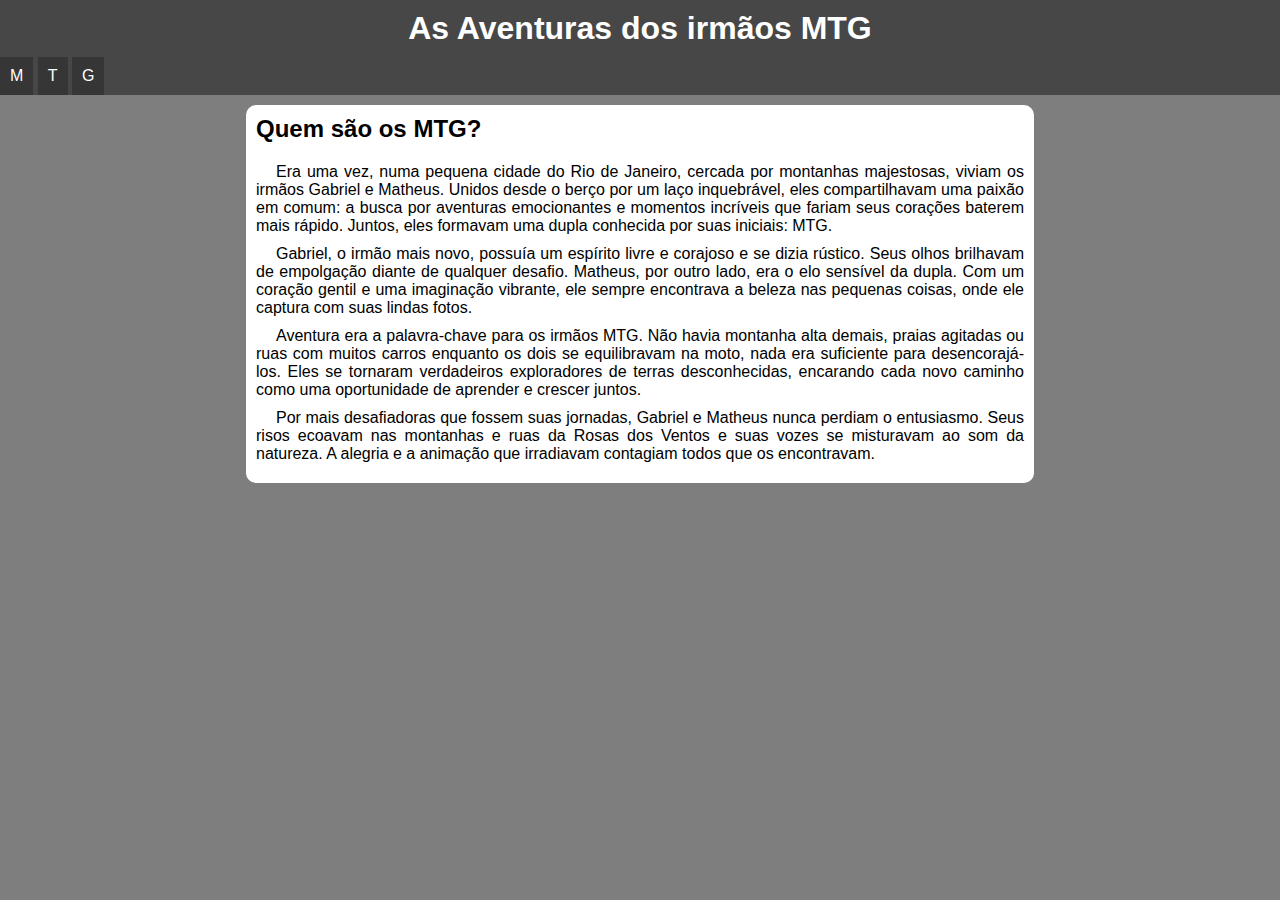
<file: index.html>
<!DOCTYPE html>
<html lang="pt-br">
<head>
    <meta charset="UTF-8">
    <meta http-equiv="X-UA-Compatible" content="IE=edge">
    <meta name="viewport" content="width=device-width, initial-scale=1.0">
    <title>MTG</title>
    <link href="https://fonts.googleapis.com/icon?family=Material+Icons" rel="stylesheet"/> <!--IMPORTANTE TER ESSE LINK PARA PEGAR OS ICONS DO GOOGLE--> 
    <link rel="stylesheet" href="estilos/style.css"> 
    <link rel="stylesheet" href="estilos/media-query.css">
</head>
<body onresize="mudouTamanho()">
    <header>
        <h1>As Aventuras dos irmãos MTG</h1>
        <i id="burguer" class="material-icons" onclick="clickMenu()">menu</i> <!--ESSE TAMBÉM, DA PARA TROCAR O (MENU) POR OUTRO EMOTICON, SÓ ESCREVER (menu,face,favorite)-->
    <menu id="itens">
        <ul>
            <li><a href="m.html">M</a></li>
            <li><a href="t.html">T</a></li>
            <li><a href="mtg.html">G</a></li>

        </ul>

    </menu>
</header>

<main>
    <article>
        <h2>Quem são os MTG?</h2>
        <p> Era uma vez, numa pequena cidade do Rio de Janeiro, cercada por montanhas majestosas, viviam os irmãos Gabriel e Matheus. Unidos desde o berço por um laço inquebrável, eles compartilhavam uma paixão em comum: a busca por aventuras emocionantes e momentos incríveis que fariam seus corações baterem mais rápido. Juntos, eles formavam uma dupla conhecida por suas iniciais: MTG.</p>
        <p>Gabriel, o irmão mais novo, possuía um espírito livre e corajoso e se dizia rústico. Seus olhos brilhavam de empolgação diante de qualquer desafio. Matheus, por outro lado, era o elo sensível da dupla. Com um coração gentil e uma imaginação vibrante, ele sempre encontrava a beleza nas pequenas coisas, onde ele captura com suas lindas fotos.</p>
        <p>Aventura era a palavra-chave para os irmãos MTG. Não havia montanha alta demais, praias agitadas ou ruas com muitos carros enquanto os dois se equilibravam na moto, nada era suficiente para desencorajá-los. Eles se tornaram verdadeiros exploradores de terras desconhecidas, encarando cada novo caminho como uma oportunidade de aprender e crescer juntos.</p>
        <p>Por mais desafiadoras que fossem suas jornadas, Gabriel e Matheus nunca perdiam o entusiasmo. Seus risos ecoavam nas montanhas e ruas da Rosas dos Ventos e suas vozes se misturavam ao som da natureza. A alegria e a animação que irradiavam contagiam todos que os encontravam.</p>
    </article>
</main>
    <script>
        function mudouTamanho () {
            if (window.innerWidth >=768) {
                itens.style.display = 'block'
                } else {
                        itens.style.display = 'none'
        }
    }
        function clickMenu() {
            /*itens.style.display = 'block' APARECE MAIS NÃO FECHA*/ 
            if (itens.style.display == 'block') {
                itens.style.display = 'none' 
            } else {
                itens.style.display = 'block'
            }
        }
    </script>
</body>
</html>
</file>
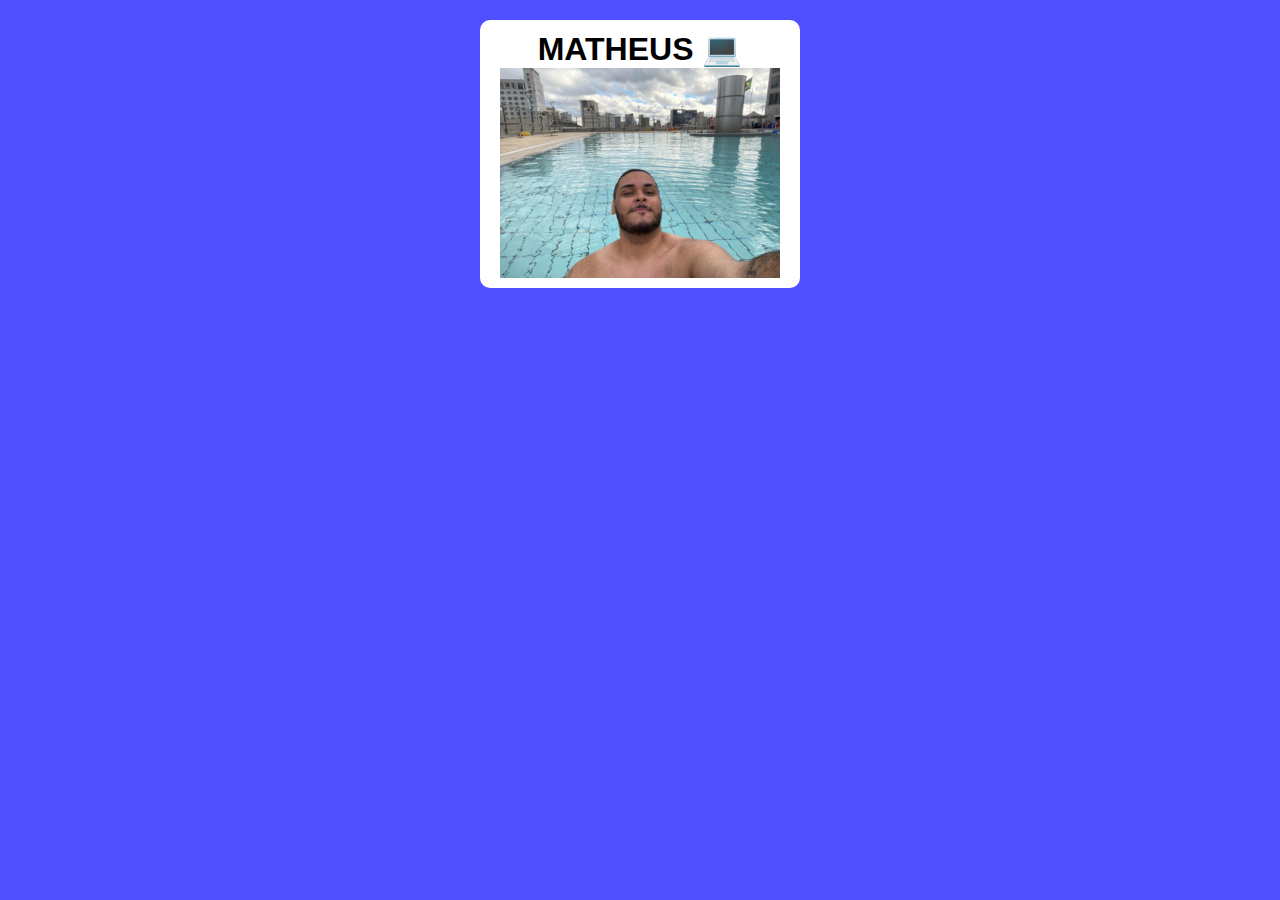
<file: m.html>
<!DOCTYPE html>
<html lang="pt-br">
<head>
    <meta charset="UTF-8">
    <meta name="viewport" content="width=device-width, initial-scale=1.0">
    <title>M</title>
    <link rel="stylesheet" href="estilosimg/style.css">
    <style>
        body {
            background-color: rgba(0, 0, 255, 0.692);
        }
    </style>
</head>
<body>
    <main>
        <h1>MATHEUS 💻</h1>
        <img src="imagens/m2.png" alt="Matheus">
    </main>
    
</body>
</html>
</file>
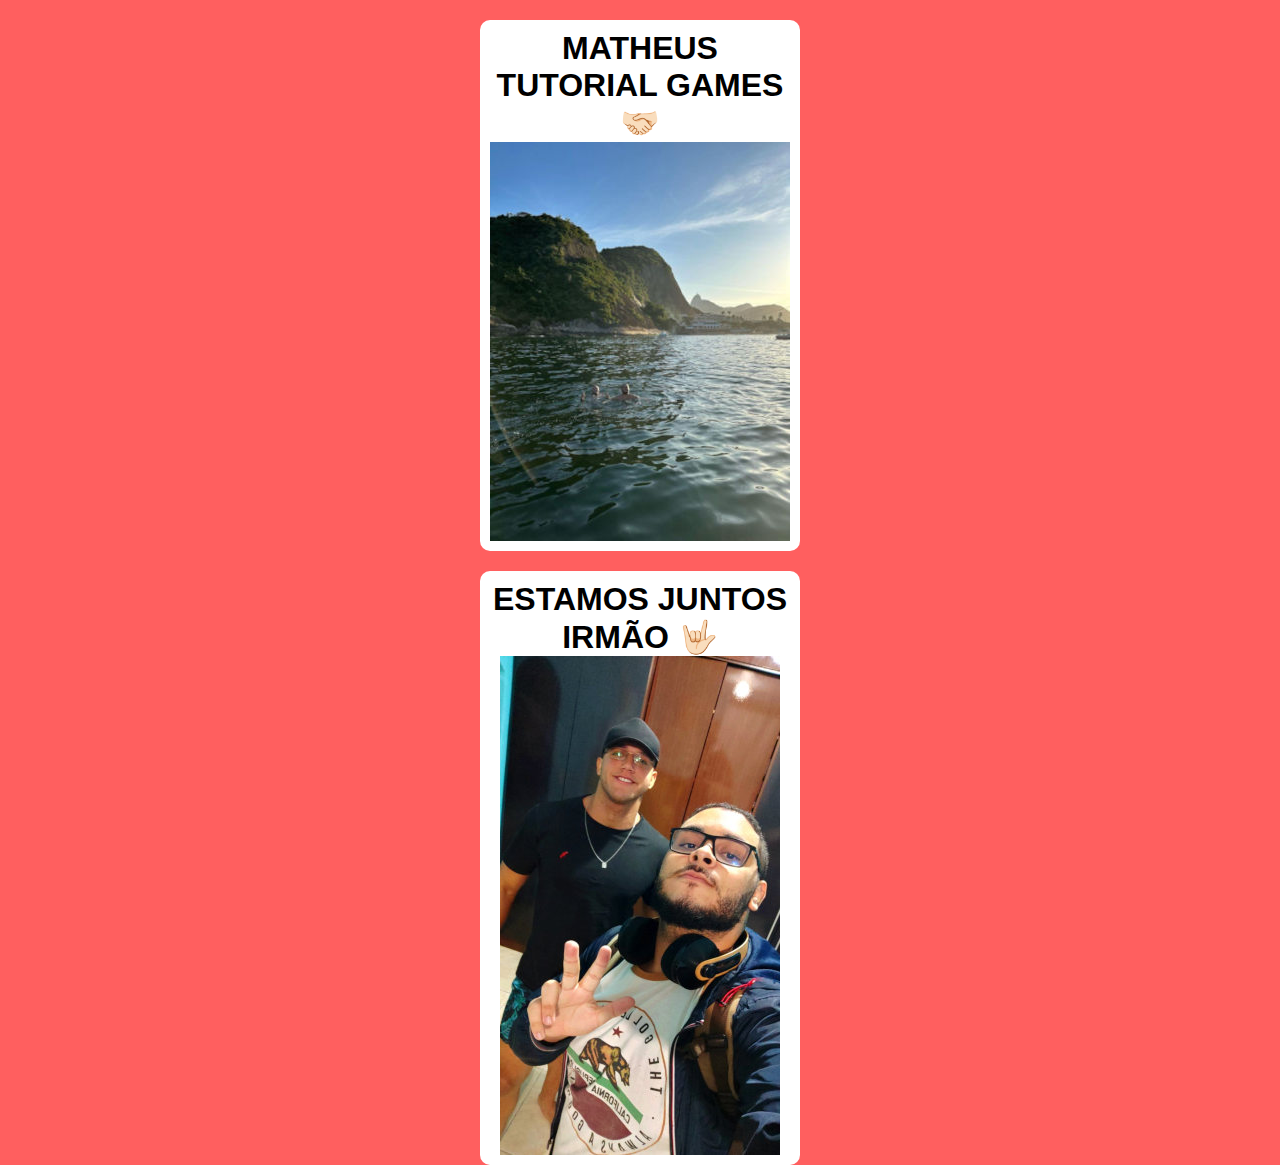
<file: mtg.html>
<!DOCTYPE html>
<html lang="pt-br">
<head>
    <meta charset="UTF-8">
    <meta name="viewport" content="width=device-width, initial-scale=1.0">
    <title>MTG</title>
    <link rel="stylesheet" href="estilosimg/style.css">
    <style>
        body {
            background-color: rgba(255, 43, 43, 0.753);
        }
    </style>
</head>
<body>
    <main>
        <h1>MATHEUS TUTORIAL GAMES 🤝🏻</h1>
        <img src="imagens/mtg2.jpg" alt="MTG2">

    </main>
    <main class="foto2">
        <h1>ESTAMOS JUNTOS IRMÃO 🤟🏻</h1>
        <img src="imagens/mtg.jpg" alt="MTG">
    </main>
    
</body>
</html>
</file>
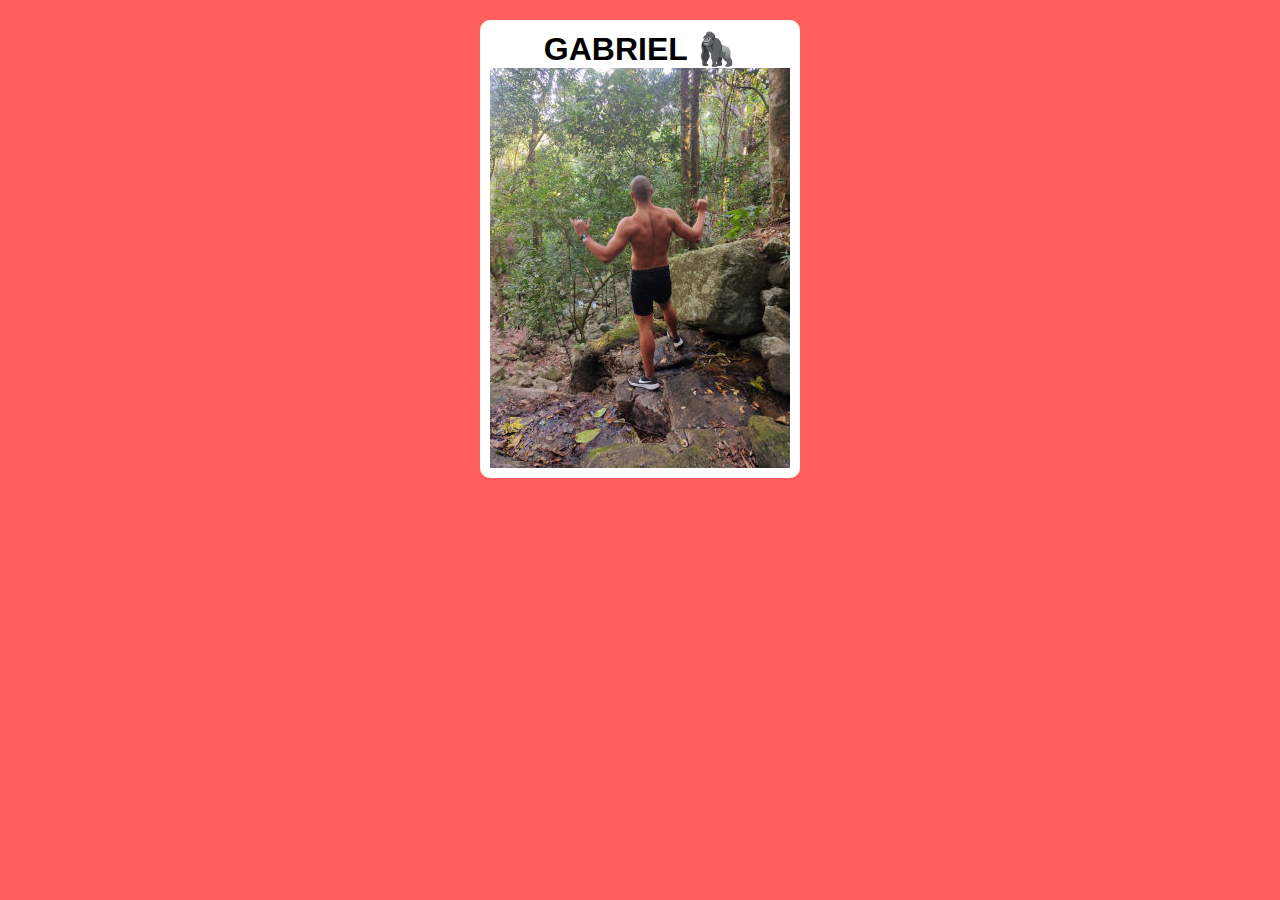
<file: t.html>
<!DOCTYPE html>
<html lang="pt-br">
<head>
    <meta charset="UTF-8">
    <meta name="viewport" content="width=device-width, initial-scale=1.0">
    <title>T</title>
    <link rel="stylesheet" href="estilosimg/style.css">
    <style>
        body {
            background-color: rgba(255, 43, 43, 0.753);
        }
    </style>
</head>
<body>
    <main>
        <h1>GABRIEL 🦍</h1>
        <img src="imagens/g.jpg" alt="Gabriel">
    </main>
    
</body>
</html>
</file>
<file: estilos/style.css>
@charset "utf-8";
* {
    font-family: Arial, Helvetica, sans-serif;
    margin: 0px;
    padding: 0px;
}
body, html {
    background-color: rgb(126, 126, 126);
}
header {
    background-color: rgb(71, 71, 71);
}
header > h1 {
    padding: 10px;
    text-align: center;
    color: white;
}
i#burguer {
    background-color: rgba(0, 0, 0, 0.418);
    color: white;
    display: block;
    text-align: center;
    padding: 10px;
    cursor: pointer;
}
i#burguer:hover {
    background-color: white;
    color: black;
}
menu {
    display: none;
}
menu > ul {
    list-style-type: none;
}
menu > ul > li > a {
    display: block;
    padding: 10px;
    text-decoration: none;
    background-color: rgba(51, 51, 51, 0.849);
    color: white ;
    text-align: center;
    

}
menu > ul > li > a:hover {
    background-color: rgba(88, 88, 88, 0.795);
}
main {
    width: 90vw;
    background-color: white;
    margin: auto;
    margin-top: 10px;
    padding: 10px;
    border-radius: 10px;
}
article > h2 {
    padding-bottom: 20px;
}
article > p {
    text-align: justify;
    margin-bottom: 10px;
    text-indent: 20px;
}
</file>
<file: estilos/media-query.css>
@charset "utf-8";

@media screen and (min-width: 768px) {
    i#burguer {
        display: none;
    }
    menu {
        display: block;
    }
    menu > ul > li {
        display: inline-block;
    }
    main {
       width: 768px;
    }
}
</file>
<file: estilosimg/style.css>
@charset "utf-8";
* {
    padding: 0px;
    margin: 0px;
}
html {
    height: 100vh
}
main {
    background-color: rgb(255, 255, 255);
    width: 300px; 
    margin: auto;
    padding: 10px;
    border-radius: 10px;
    margin-top: 20px;
}
img {
    display: block;
    margin: auto;
}
 h1 {
    text-align: center;
    color: rgb(0, 0, 0);
    font-family: Arial, Helvetica, sans-serif;
}
</file>
